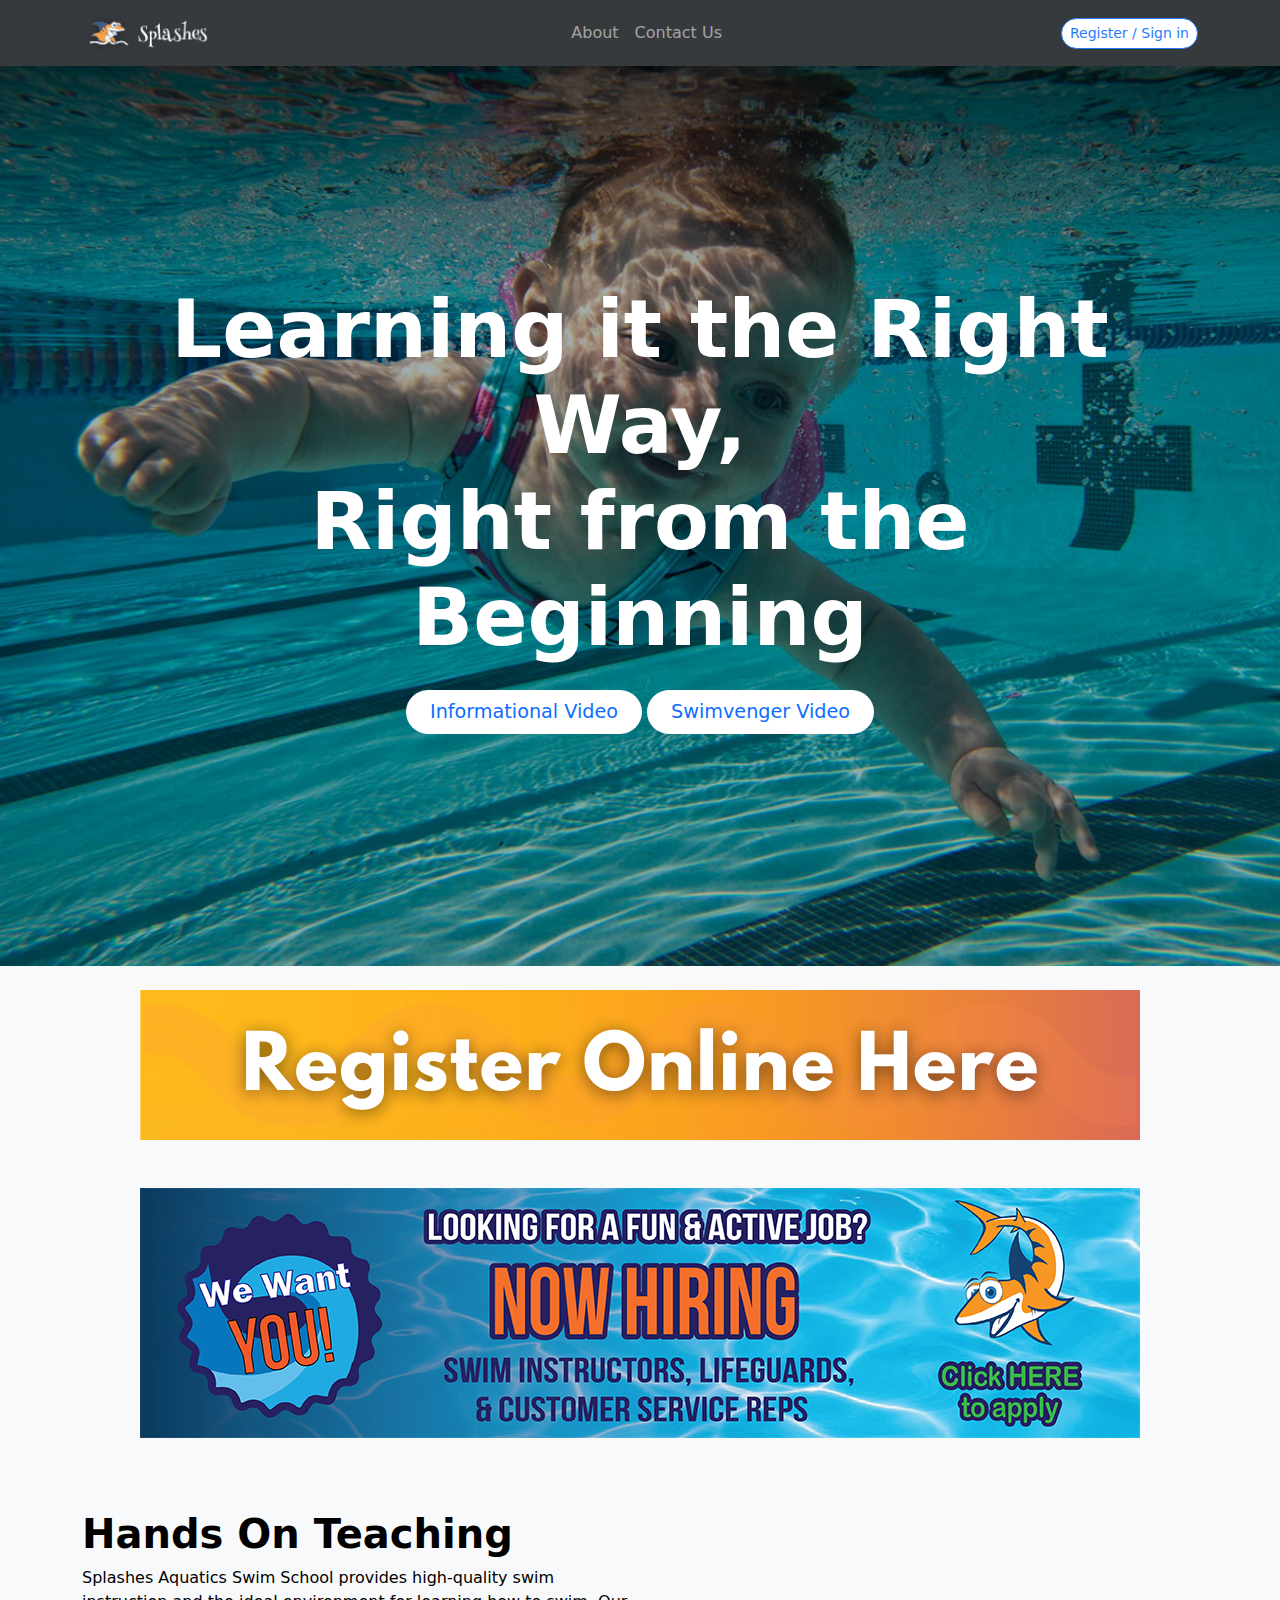
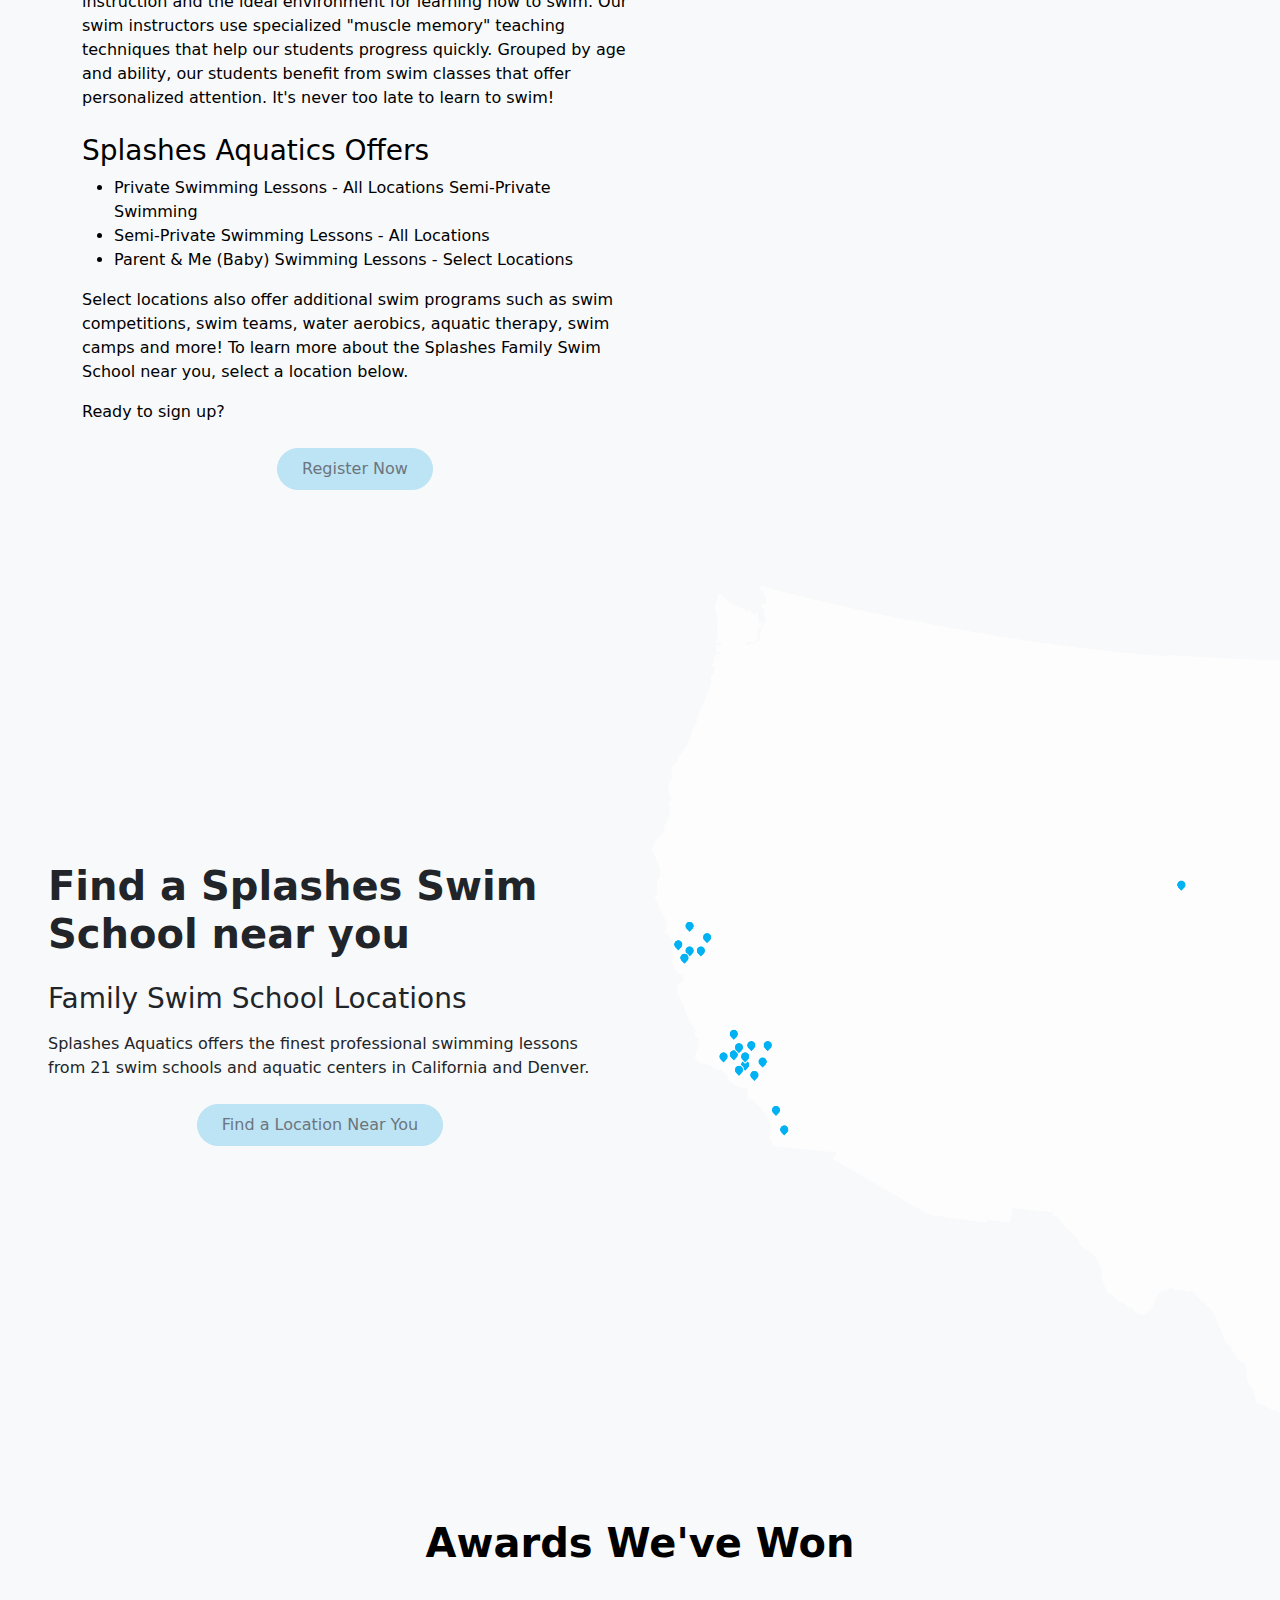
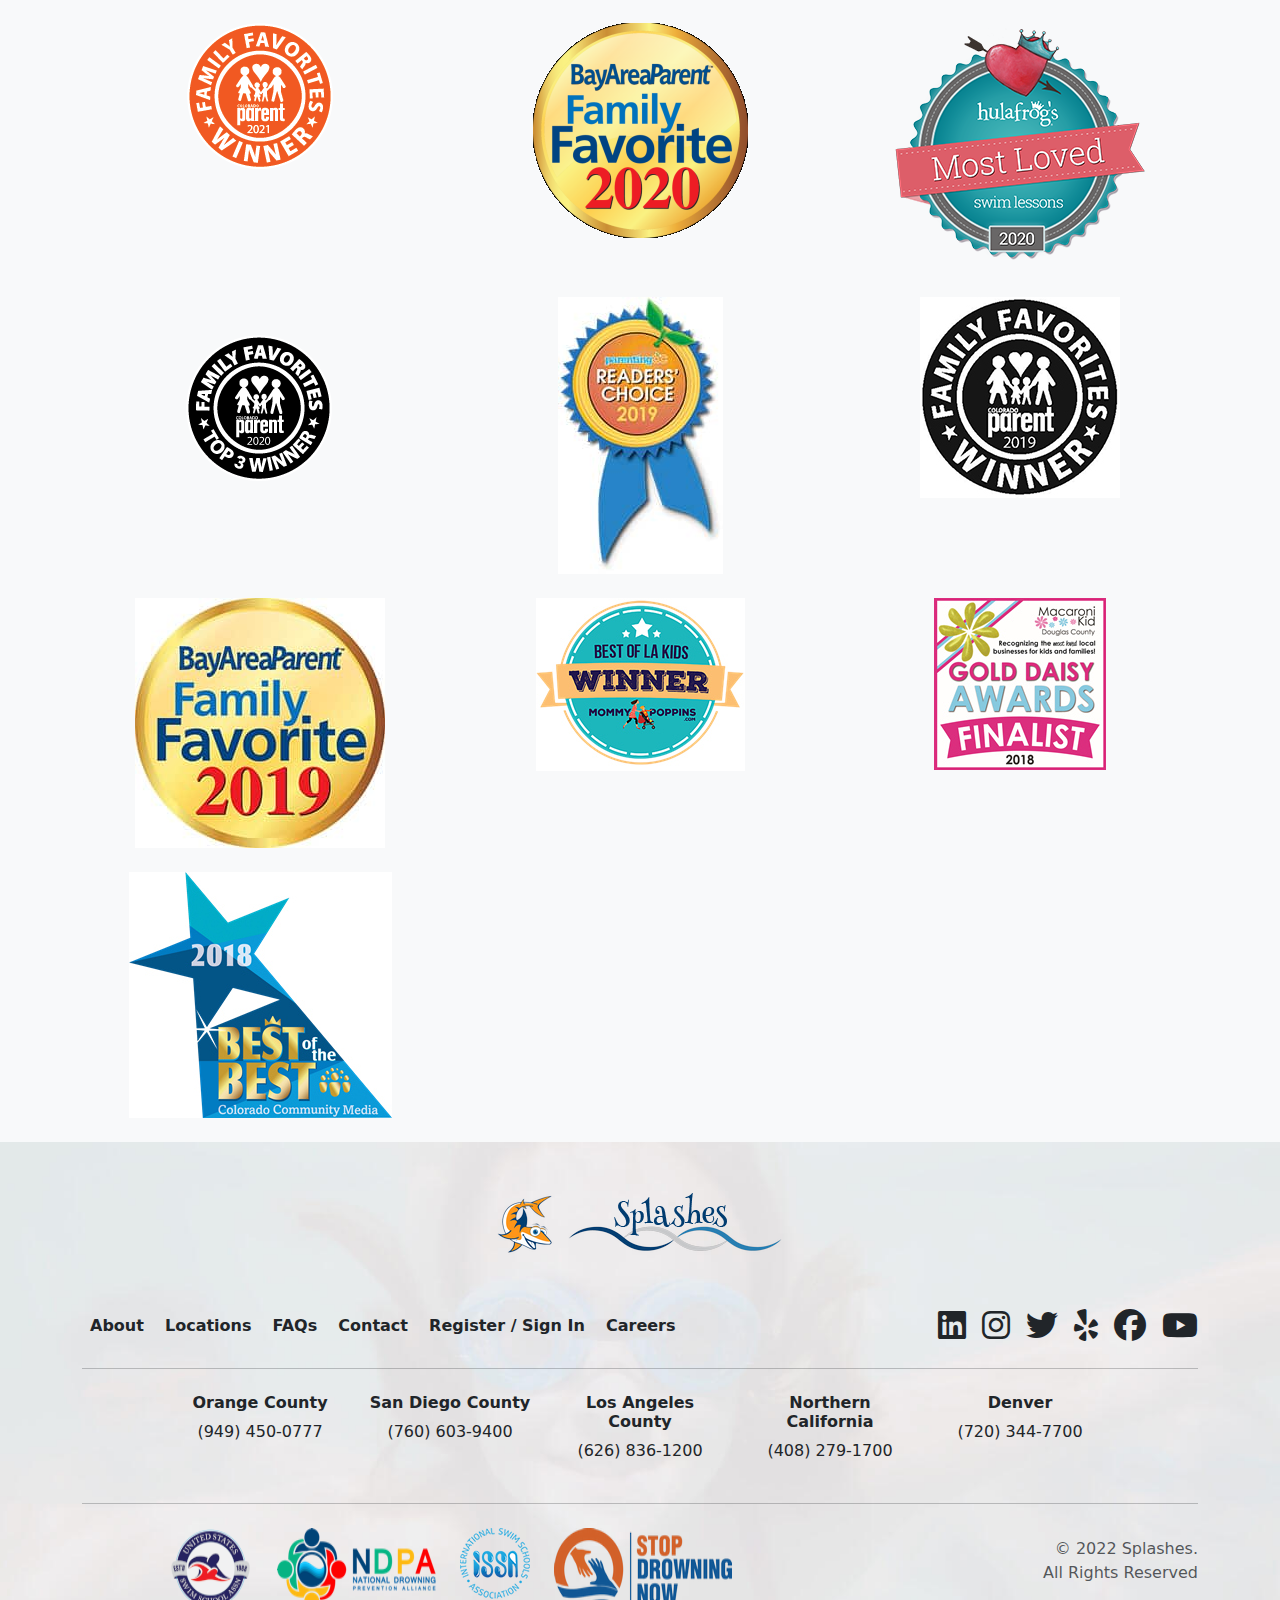
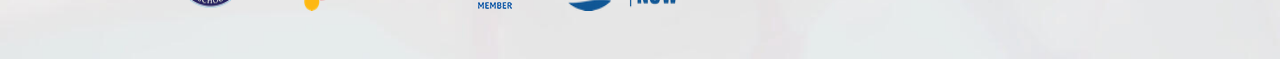
<file: index.html>
<!DOCTYPE html>
<html lang="en">
  <head>
    <meta charset="UTF-8" />
    <meta name="viewport" content="width=device-width, initial-scale=1.0" />
    <title>Splashes</title>
    <link
      href="https://cdn.jsdelivr.net/npm/bootstrap@5.3.3/dist/css/bootstrap.min.css"
      rel="stylesheet"
      integrity="sha384-QWTKZyjpPEjISv5WaRU9OFeRpok6YctnYmDr5pNlyT2bRjXh0JMhjY6hW+ALEwIH"
      crossorigin="anonymous"
    />
    <script
      src="https://cdn.jsdelivr.net/npm/bootstrap@5.3.3/dist/js/bootstrap.bundle.min.js"
      integrity="sha384-YvpcrYf0tY3lHB60NNkmXc5s9fDVZLESaAA55NDzOxhy9GkcIdslK1eN7N6jIeHz"
      crossorigin="anonymous"
    ></script>
    <link
      rel="stylesheet"
      href="https://cdnjs.cloudflare.com/ajax/libs/font-awesome/6.7.2/css/all.min.css"
      integrity="sha512-Evv84Mr4kqVGRNSgIGL/F/aIDqQb7xQ2vcrdIwxfjThSH8CSR7PBEakCr51Ck+w+/U6swU2Im1vVX0SVk9ABhg=="
      crossorigin="anonymous"
      referrerpolicy="no-referrer"
    />
    <link rel="stylesheet" href="styles.css" />
  </head>
  <body id="index">
    <nav class="navbar navbar-expand-lg navbar-dark sticky-top bg-dark">
      <div class="container">
        <!-- Full Width Navbar -->
        <a class="navbar-brand" href="index.html">
          <img src="/assets/Graphics/logo-small.png" alt="" height="40" />
        </a>
        <button
          class="navbar-toggler"
          type="button"
          data-bs-toggle="collapse"
          data-bs-target="#navbarSupportedContent"
          aria-controls="navbarSupportedContent"
          aria-expanded="false"
          aria-label="Toggle navigation"
        >
          <span class="navbar-toggler-icon"></span>
        </button>

        <div class="collapse navbar-collapse" id="navbarSupportedContent">
          <ul class="navbar-nav mx-auto mb-2 mb-lg-0">
            <!-- Center Navbar Links -->
            <li class="nav-item">
              <a class="nav-link" href="about.html">About</a>
            </li>
            <li class="nav-item">
              <a class="nav-link" href="contact.html">Contact Us</a>
            </li>
          </ul>
          <div class="d-flex">
            <button
              class="btn btn-sm rounded-pill bg-white text-primary border-primary"
              data-bs-toggle="modal"
              data-bs-target="#exampleModal"
            >
              Register / Sign in
            </button>
          </div>
        </div>
      </div>
    </nav>

    <!-- Modal -->
    <div
      class="modal fade"
      id="exampleModal"
      tabindex="-1"
      aria-labelledby="exampleModalLabel"
      aria-hidden="true"
    >
      <div class="modal-dialog modal-lg">
        <div class="modal-content">
          <div class="modal-body">
            <div class="d-flex justify-content-center align-items-center">
              <div class="container">
                <center>
                  <img
                    src="assets/images/splash-wave.png"
                    alt="Logo"
                    class="logo"
                  />
                </center>
                <div class="modal-content text-center container">
                  <!-- Character -->
                  <img
                    src="assets/images/shark-full.png"
                    alt="Character"
                    class="character"
                  />

                  <h4 class="mb-3">SIGN IN</h4>
                  <form>
                    <div class="mb-3 text-start">
                      <label class="form-label text-danger">Email *</label>
                      <input type="email" class="form-control" />
                    </div>
                    <div class="mb-2 text-start">
                      <label class="form-label text-danger">Password *</label>
                      <input type="password" class="form-control" />
                    </div>
                    <div class="forgot-password">
                      <a href="#" class="text-info">Forgot Password?</a>
                    </div>
                    <div class="row mt-4">
                      <div class="d-flex justify-content-center gap-3">
                        <button
                          type="submit"
                          class="btn btn-primary btn-custom"
                        >
                          Sign In
                        </button>
                        <button
                          type="button"
                          class="btn btn-outline-primary btn-custom"
                        >
                          Sign Up
                        </button>
                      </div>
                    </div>
                  </form>
                </div>
              </div>
            </div>
          </div>
        </div>
      </div>
    </div>

    <!-- Main Section -->
    <main>
      <!-- Hero Section -->
      <section class="hero">
        <div class="container text-center hero-content">
          <h1 class="display-1 fw-bold mb-4">
            Learning it the Right Way,<br />
            Right from the Beginning
          </h1>
          <div class="hero-buttons mt-4">
            <a
              href="#"
              class="btn btn-primary btn-lg rounded-pill px-4 py-2 mb-3"
              style="background-color: white; color: #0d6efd; border: none"
              >Informational Video</a
            >
            <a
              href="#"
              class="btn btn-outline-primary btn-lg rounded-pill px-4 py-2 mb-3"
              style="background-color: white; color: #0d6efd; border: none"
              >Swimvenger Video</a
            >
          </div>
        </div>
      </section>

      <section class="text-center py-4">
        <img
          src="assets/images/register-online-here-banner.png"
          alt=""
          class="img-fluid"
        />
      </section>

      <section class="text-center py-4">
        <img
          src="assets/images/ww-site-hiring-banner-resized.png"
          alt=""
          class="img-fluid"
        />
      </section>
    </main>

    <section class="teaching-section py-5">
      <div class="container">
        <div class="row">
          <div class="col-lg-6">
            <h1 class="fw-bold text-black">Hands On Teaching</h1>
            <p class="text-black">
              Splashes Aquatics Swim School provides high-quality swim
              instruction and the ideal environment for learning how to swim.
              Our swim instructors use specialized "muscle memory" teaching
              techniques that help our students progress quickly. Grouped by age
              and ability, our students benefit from swim classes that offer
              personalized attention. It's never too late to learn to swim!
            </p>
            <h3 class="mt-4 text-black">Splashes Aquatics Offers</h3>
            <ul class="text-black">
              <li>
                Private Swimming Lessons - All Locations Semi-Private Swimming
              </li>
              <li>Semi-Private Swimming Lessons - All Locations</li>
              <li>Parent & Me (Baby) Swimming Lessons - Select Locations</li>
            </ul>
            <p class="mt-3 text-black">
              Select locations also offer additional swim programs such as swim
              competitions, swim teams, water aerobics, aquatic therapy, swim
              camps and more! To learn more about the Splashes Family Swim
              School near you, select a location below.
            </p>
            <p class="mt-3 text-black">Ready to sign up?</p>

            <div class="text-center mt-4">
              <a href="#" class="btn btn-primary rounded-pill px-4 py-2"
                >Register Now</a
              >
            </div>
          </div>
        </div>
      </div>
    </section>

    <section class="location-section py-5">
      <div class="container-fluid">
        <div class="row d-flex align-items-center">
          <div class="col-lg-6 px-4 px-lg-5">
            <!-- Added padding -->
            <h1 class="fw-bold">Find a Splashes Swim School near you</h1>
            <h3 class="mt-4">Family Swim School Locations</h3>
            <p class="mt-3">
              Splashes Aquatics offers the finest professional swimming lessons
              from 21 swim schools and aquatic centers in California and Denver.
            </p>
            <div class="text-center mt-4">
              <a href="#" class="btn btn-primary rounded-pill px-4 py-2"
                >Find a Location Near You</a
              >
            </div>
          </div>
          <div
            id="location-section-image"
            class="col-lg-6"
            style="overflow: hidden"
          >
            <img
              src="assets/images/home-our-locations-map.png"
              width="110%"
              class="me-n-3"
            />
          </div>
        </div>
      </div>
    </section>

    <section class="awards">
      <div class="container">
        <div class="row text-center p-5">
          <h1 class="fw-bold text-black">Awards We've Won</h1>
        </div>
        <div class="row text-center">
          <div class="col-md-4 col-sm-6 mb-4">
            <img
              src="assets/images/awards/colorado-parenting-family-fav2021.png"
              class="img-fluid"
              alt="Award 6"
            />
          </div>
          <div class="col-md-4 col-sm-6 mb-4">
            <img
              src="assets/images/awards/bay-area-parent-gold2020.png"
              class="img-fluid"
              alt="Award 2"
            />
          </div>
          <div class="col-md-4 col-sm-6 mb-4">
            <img
              src="assets/images/awards/mla-swim-lessons-winner-2020-250x250.png"
              class="img-fluid"
              alt="Award 6"
            />
          </div>
          <div class="col-md-4 col-sm-6 mb-4">
            <img
              src="assets/images/awards/colorado-parenting-family-fav2020.png"
              class="img-fluid"
              alt="Award 6"
            />
          </div>
          <div class="col-md-4 col-sm-6 mb-4">
            <img
              src="assets/images/awards/website-parenting-oc-2019.jpeg"
              class="img-fluid"
              alt="Award 6"
            />
          </div>
          <div class="col-md-4 col-sm-6 mb-4">
            <img
              src="assets/images/awards/colorado-parenting-family-fav2019.jpeg"
              class="img-fluid"
              alt="Award 6"
            />
          </div>
          <div class="col-md-4 col-sm-6 mb-4">
            <img
              src="assets/images/awards/bay-area-parent-2019.jpeg"
              class="img-fluid"
              alt="Award 1"
            />
          </div>
          <div class="col-md-4 col-sm-6 mb-4">
            <img
              src="assets/images/awards/best-of-la-kids-winner.jpeg"
              class="img-fluid"
              alt="Award 4"
            />
          </div>
          <div class="col-md-4 col-sm-6 mb-4">
            <img
              src="assets/images/awards/gold-daisy-award-finalist-2018.jpeg"
              class="img-fluid"
              alt="Award 6"
            />
          </div>
          <div class="col-md-4 col-sm-6 mb-4">
            <img
              src="assets/images/awards/best-of-the-best-2018.jpeg"
              class="img-fluid"
              alt="Award 5"
            />
          </div>
        </div>
      </div>
    </section>

    <footer class="bg-light py-5">
      <div class="container text-center">
        <img
          src="assets/images/wave-small.png"
          alt="Splashes Logo"
          class="mb-5 img-fluid"
        />

        <div class="row">
          <div
            class="d-flex flex-column flex-md-row justify-content-between align-items-center w-100"
          >
            <!-- Left-Aligned Navigation -->
            <nav class="mb-3 mb-md-0">
              <a
                href="about.html"
                class="mx-2 text-dark fw-bold text-decoration-none"
                >About</a
              >
              <a href="#" class="mx-2 text-dark fw-bold text-decoration-none"
                >Locations</a
              >
              <a href="#" class="mx-2 text-dark fw-bold text-decoration-none"
                >FAQs</a
              >
              <a
                href="contact.html"
                class="mx-2 text-dark fw-bold text-decoration-none"
                >Contact</a
              >
              <a href="#" class="mx-2 text-dark fw-bold text-decoration-none"
                >Register / Sign In</a
              >
              <a href="#" class="mx-2 text-dark fw-bold text-decoration-none"
                >Careers</a
              >
            </nav>

            <!-- Right-Aligned Social Icons -->
            <div class="d-flex gap-3">
              <a href="#" class="text-dark"
                ><i class="fab fa-linkedin fa-2x"></i
              ></a>
              <a href="#" class="text-dark"
                ><i class="fab fa-instagram fa-2x"></i
              ></a>
              <a href="#" class="text-dark"
                ><i class="fab fa-twitter fa-2x"></i
              ></a>
              <a href="#" class="text-dark"
                ><i class="fab fa-yelp fa-2x"></i
              ></a>
              <a href="#" class="text-dark"
                ><i class="fab fa-facebook fa-2x"></i
              ></a>
              <a href="#" class="text-dark"
                ><i class="fab fa-youtube fa-2x"></i
              ></a>
            </div>
          </div>
        </div>

        <hr class="my-4" />

        <div class="row text-center">
          <div class="col-md-1 col-6 mb-3"></div>
          <div class="col-md-2 col-6 mb-3">
            <h6 class="fw-bold">Orange County</h6>
            <a href="tel:(949)450-0777" class="text-dark text-decoration-none"
              >(949) 450-0777</a
            >
          </div>
          <div class="col-md-2 col-6 mb-3">
            <h6 class="fw-bold">San Diego County</h6>
            <a href="tel:(760)603-9400" class="text-dark text-decoration-none"
              >(760) 603-9400</a
            >
          </div>
          <div class="col-md-2 col-6 mb-3">
            <h6 class="fw-bold">Los Angeles County</h6>
            <a href="tel:(626)836-1200" class="text-dark text-decoration-none"
              >(626) 836-1200</a
            >
          </div>
          <div class="col-md-2 col-6 mb-3">
            <h6 class="fw-bold">Northern California</h6>
            <a href="tel:(408)279-1700" class="text-dark text-decoration-none"
              >(408) 279-1700</a
            >
          </div>
          <div class="col-md-2 col-6 mb-3">
            <h6 class="fw-bold">Denver</h6>
            <a href="tel:(720)344-7700" class="text-dark text-decoration-none"
              >(720) 344-7700</a
            >
          </div>
          <div class="col-md-1 col-6 mb-3"></div>
        </div>

        <hr class="my-4" />

        <div class="row align-items-center justify-content-between text-center">
          <!-- Awards Section -->
          <div class="col-md-8 d-flex justify-content-center flex-wrap gap-4">
            <img
              src="assets/images/sponsors/footer-usssa-logo-2.png"
              alt="Award 1"
            />
            <img
              src="assets/images/sponsors/footer-ndpa-logo.png"
              alt="Award 2"
            />
            <img
              src="assets/images/sponsors/footer-member-issa-logo.png"
              alt="Award 3"
            />
            <img
              src="assets/images/sponsors/footer-stop-drowning-now-logo.png"
              alt="Award 4"
            />
          </div>

          <!-- Copyright Section -->
          <div class="col-md-4 text-md-end text-center mt-3 mt-md-0">
            <p class="text-muted">
              &copy; 2022 Splashes.<br />All Rights Reserved
            </p>
          </div>
        </div>
      </div>
    </footer>
  </body>
</html>
</file>
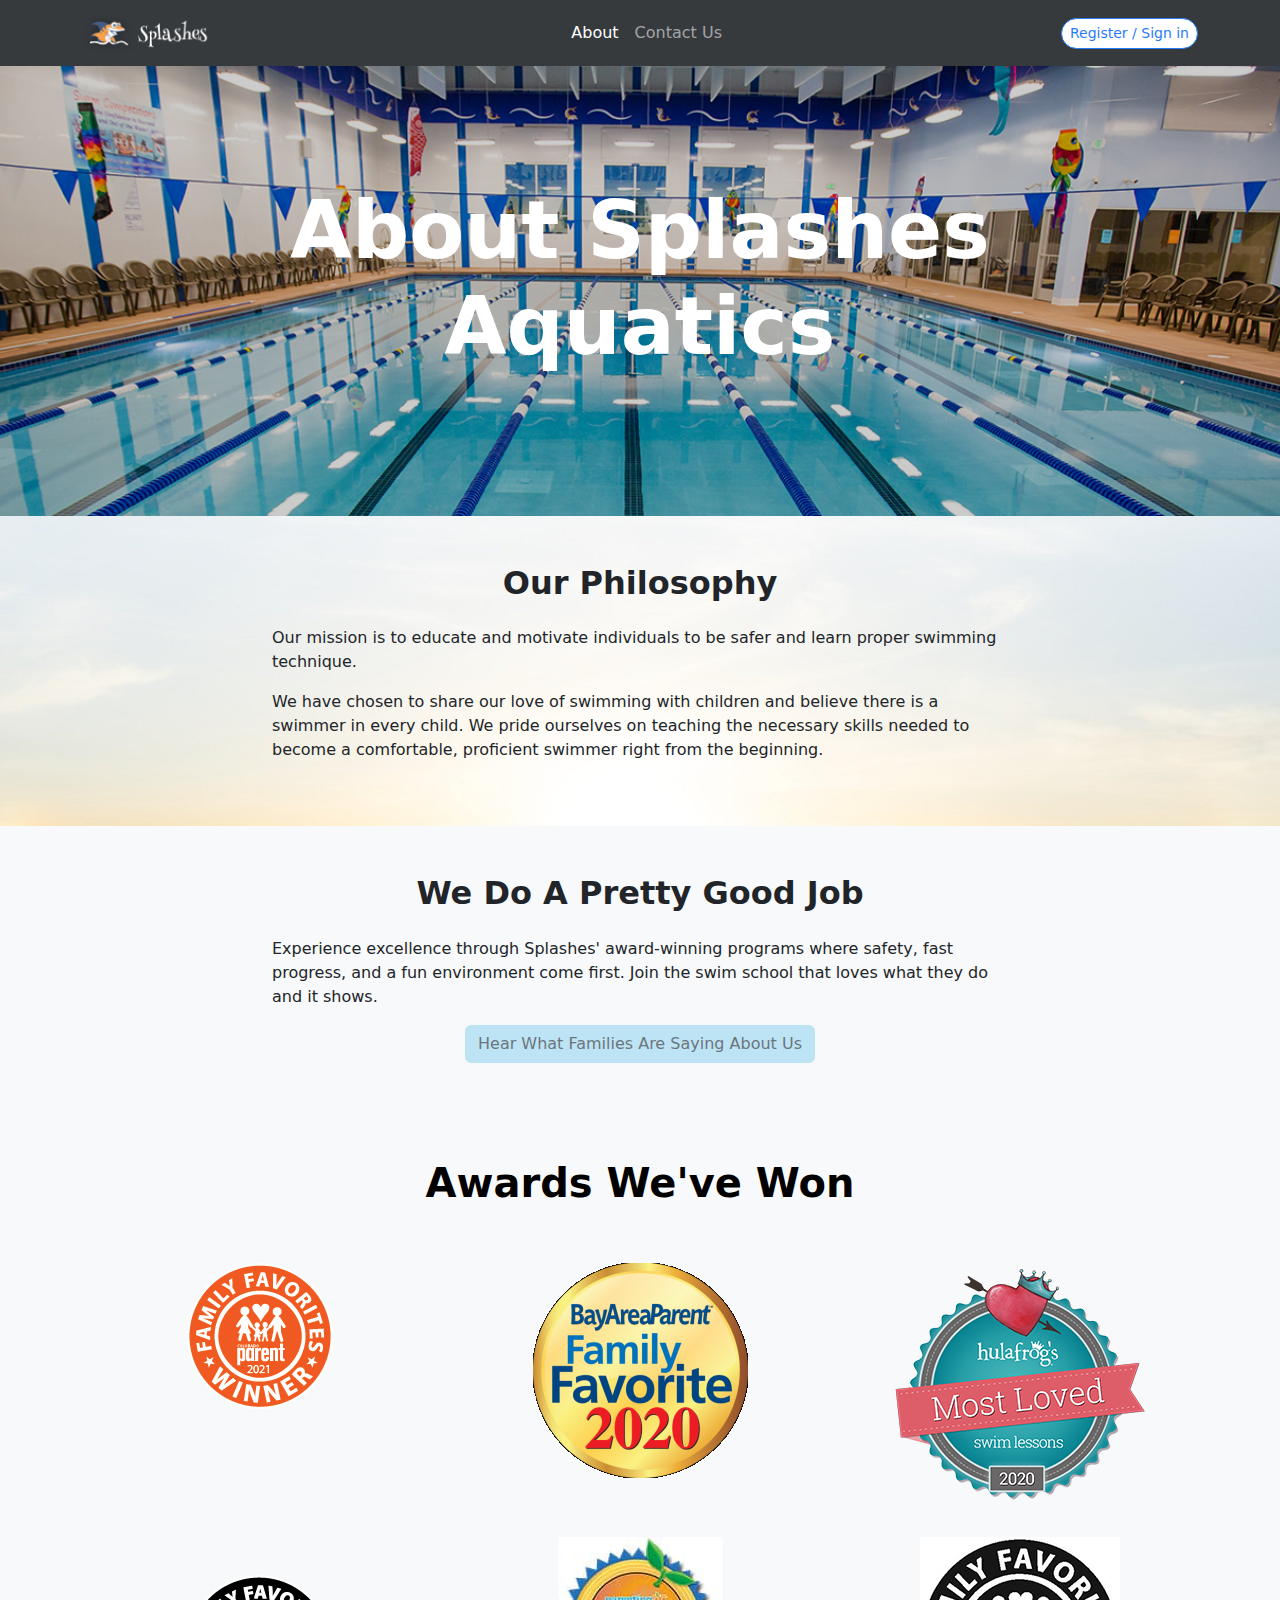
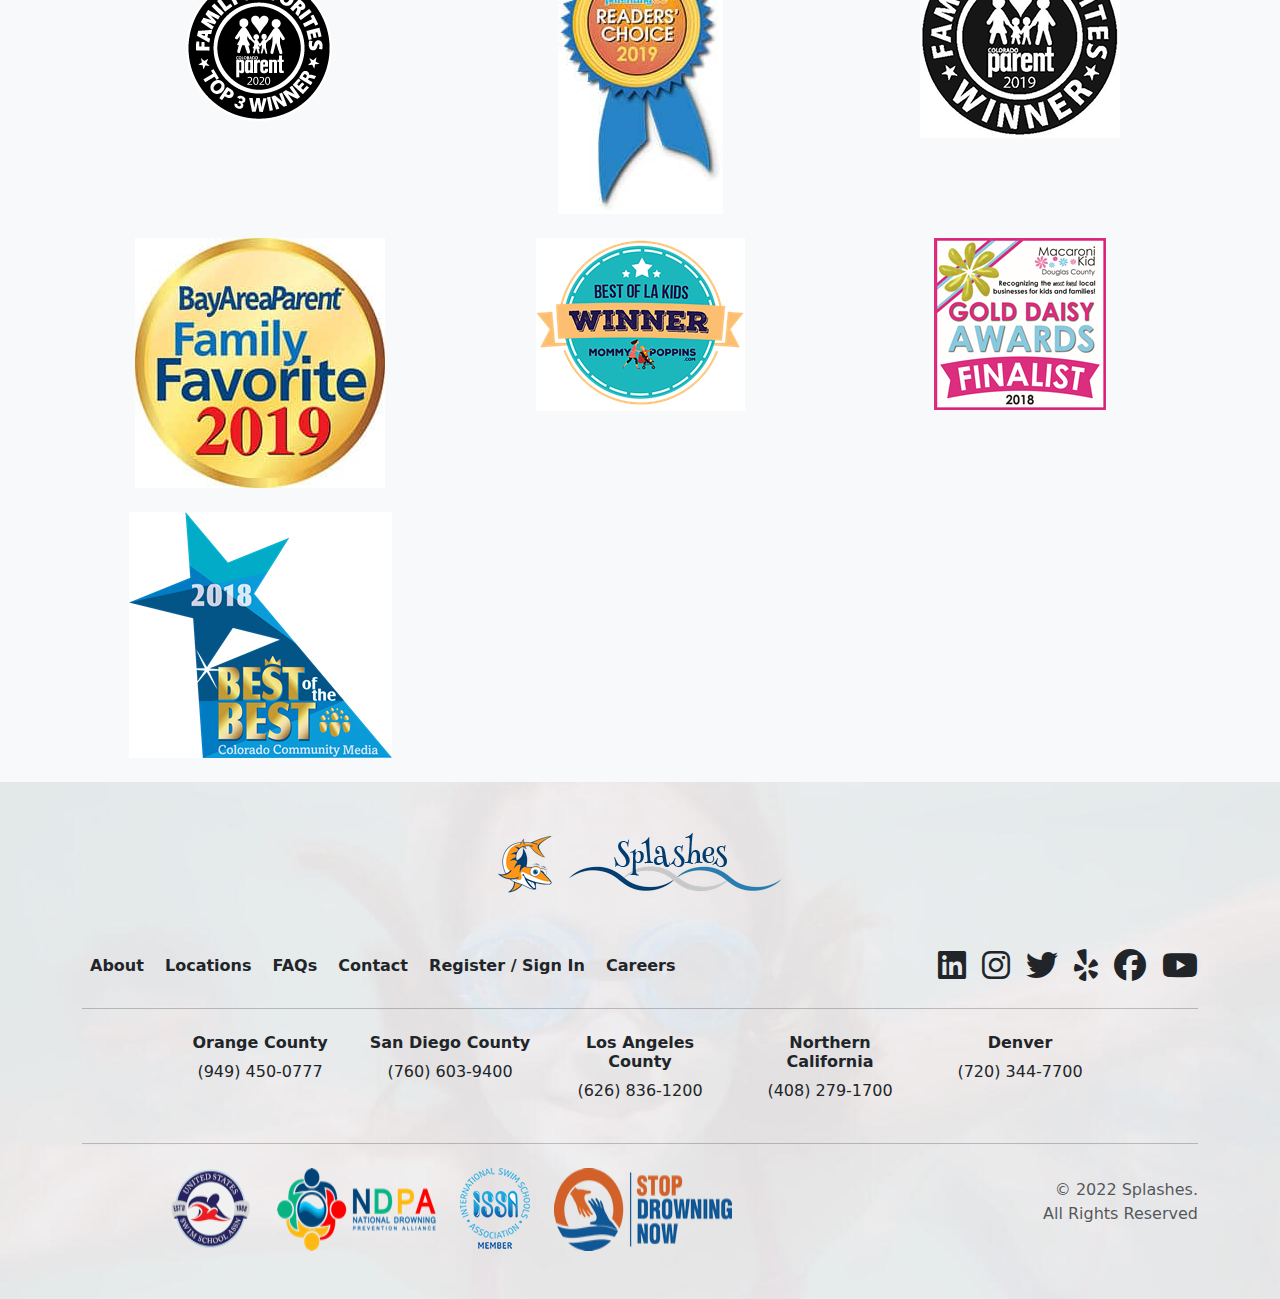
<file: about.html>
<!DOCTYPE html>
<html lang="en">
  <head>
    <meta charset="UTF-8" />
    <meta name="viewport" content="width=device-width, initial-scale=1.0" />
    <title>Splashes</title>
    <link
      href="https://cdn.jsdelivr.net/npm/bootstrap@5.3.3/dist/css/bootstrap.min.css"
      rel="stylesheet"
      integrity="sha384-QWTKZyjpPEjISv5WaRU9OFeRpok6YctnYmDr5pNlyT2bRjXh0JMhjY6hW+ALEwIH"
      crossorigin="anonymous"
    />
    <script
      src="https://cdn.jsdelivr.net/npm/bootstrap@5.3.3/dist/js/bootstrap.bundle.min.js"
      integrity="sha384-YvpcrYf0tY3lHB60NNkmXc5s9fDVZLESaAA55NDzOxhy9GkcIdslK1eN7N6jIeHz"
      crossorigin="anonymous"
    ></script>
    <link
      rel="stylesheet"
      href="https://cdnjs.cloudflare.com/ajax/libs/font-awesome/6.7.2/css/all.min.css"
      integrity="sha512-Evv84Mr4kqVGRNSgIGL/F/aIDqQb7xQ2vcrdIwxfjThSH8CSR7PBEakCr51Ck+w+/U6swU2Im1vVX0SVk9ABhg=="
      crossorigin="anonymous"
      referrerpolicy="no-referrer"
    />
    <link rel="stylesheet" href="styles.css" />
  </head>
  <body id="about">
    <nav class="navbar navbar-expand-lg navbar-dark sticky-top bg-dark">
      <div class="container">
        <!-- Full Width Navbar -->
        <a class="navbar-brand" href="index.html">
          <img src="/assets/Graphics/logo-small.png" alt="" height="40" />
        </a>
        <button
          class="navbar-toggler"
          type="button"
          data-bs-toggle="collapse"
          data-bs-target="#navbarSupportedContent"
          aria-controls="navbarSupportedContent"
          aria-expanded="false"
          aria-label="Toggle navigation"
        >
          <span class="navbar-toggler-icon"></span>
        </button>

        <div class="collapse navbar-collapse" id="navbarSupportedContent">
          <ul class="navbar-nav mx-auto mb-2 mb-lg-0">
            <!-- Center Navbar Links -->
            <li class="nav-item">
              <a class="nav-link active" href="about.html">About</a>
            </li>
            <li class="nav-item">
              <a class="nav-link" href="contact.html">Contact Us</a>
            </li>
          </ul>
          <div class="d-flex">
            <button
              class="btn btn-sm rounded-pill bg-white text-primary border-primary"
              data-bs-toggle="modal"
              data-bs-target="#exampleModal"
            >
              Register / Sign in
            </button>
          </div>
        </div>
      </div>
    </nav>

    <!-- Modal -->
    <div
      class="modal fade"
      id="exampleModal"
      tabindex="-1"
      aria-labelledby="exampleModalLabel"
      aria-hidden="true"
    >
      <div class="modal-dialog modal-lg">
        <div class="modal-content">
          <div class="modal-body">
            <div class="d-flex justify-content-center align-items-center">
              <div class="container">
                <center>
                  <img
                    src="assets/images/splash-wave.png"
                    alt="Logo"
                    class="logo"
                  />
                </center>
                <div class="modal-content text-center container">
                  <!-- Character -->
                  <img
                    src="assets/images/shark-full.png"
                    alt="Character"
                    class="character"
                  />

                  <h4 class="mb-3">SIGN IN</h4>
                  <form>
                    <div class="mb-3 text-start">
                      <label class="form-label text-danger">Email *</label>
                      <input type="email" class="form-control" />
                    </div>
                    <div class="mb-2 text-start">
                      <label class="form-label text-danger">Password *</label>
                      <input type="password" class="form-control" />
                    </div>
                    <div class="forgot-password">
                      <a href="#" class="text-info">Forgot Password?</a>
                    </div>
                    <div class="row mt-4">
                      <div class="d-flex justify-content-center gap-3">
                        <button
                          type="submit"
                          class="btn btn-primary btn-custom"
                        >
                          Sign In
                        </button>
                        <button
                          type="button"
                          class="btn btn-outline-primary btn-custom"
                        >
                          Sign Up
                        </button>
                      </div>
                    </div>
                  </form>
                </div>
              </div>
            </div>
          </div>
        </div>
      </div>
    </div>

    <!-- Main Section -->
    <main>
      <!-- Hero Section -->
      <section class="hero">
        <div class="container text-center hero-content">
          <h1 class="display-1 fw-bold mb-4">About Splashes Aquatics</h1>
        </div>
      </section>

      <section id="philosophy" class="py-5">
        <div class="container">
          <div class="row justify-content-center">
            <div class="col-md-8">
              <h2 class="text-center fw-bold mb-4">Our Philosophy</h2>
              <p>
                Our mission is to educate and motivate individuals to be safer
                and learn proper swimming technique.
              </p>
              <p>
                We have chosen to share our love of swimming with children and
                believe there is a swimmer in every child. We pride ourselves on
                teaching the necessary skills needed to become a comfortable,
                proficient swimmer right from the beginning.
              </p>
            </div>
          </div>
        </div>
      </section>

      <section id="good-job" class="py-5 bg-light">
        <div class="container">
          <div class="row justify-content-center">
            <div class="col-md-8">
              <h2 class="text-center fw-bold mb-4">We Do A Pretty Good Job</h2>
              <p>
                Experience excellence through Splashes' award-winning programs
                where safety, fast progress, and a fun environment come first.
                Join the swim school that loves what they do and it shows.
              </p>
              <div class="text-center">
                <a href="#" class="btn btn-primary"
                  >Hear What Families Are Saying About Us</a
                >
              </div>
            </div>
          </div>
        </div>
      </section>
    </main>

    <section class="awards">
      <div class="container">
        <div class="row text-center p-5">
          <h1 class="fw-bold text-black">Awards We've Won</h1>
        </div>
        <div class="row text-center">
          <div class="col-md-4 col-sm-6 mb-4">
            <img
              src="assets/images/awards/colorado-parenting-family-fav2021.png"
              class="img-fluid"
              alt="Award 6"
            />
          </div>
          <div class="col-md-4 col-sm-6 mb-4">
            <img
              src="assets/images/awards/bay-area-parent-gold2020.png"
              class="img-fluid"
              alt="Award 2"
            />
          </div>
          <div class="col-md-4 col-sm-6 mb-4">
            <img
              src="assets/images/awards/mla-swim-lessons-winner-2020-250x250.png"
              class="img-fluid"
              alt="Award 6"
            />
          </div>
          <div class="col-md-4 col-sm-6 mb-4">
            <img
              src="assets/images/awards/colorado-parenting-family-fav2020.png"
              class="img-fluid"
              alt="Award 6"
            />
          </div>
          <div class="col-md-4 col-sm-6 mb-4">
            <img
              src="assets/images/awards/website-parenting-oc-2019.jpeg"
              class="img-fluid"
              alt="Award 6"
            />
          </div>
          <div class="col-md-4 col-sm-6 mb-4">
            <img
              src="assets/images/awards/colorado-parenting-family-fav2019.jpeg"
              class="img-fluid"
              alt="Award 6"
            />
          </div>
          <div class="col-md-4 col-sm-6 mb-4">
            <img
              src="assets/images/awards/bay-area-parent-2019.jpeg"
              class="img-fluid"
              alt="Award 1"
            />
          </div>
          <div class="col-md-4 col-sm-6 mb-4">
            <img
              src="assets/images/awards/best-of-la-kids-winner.jpeg"
              class="img-fluid"
              alt="Award 4"
            />
          </div>
          <div class="col-md-4 col-sm-6 mb-4">
            <img
              src="assets/images/awards/gold-daisy-award-finalist-2018.jpeg"
              class="img-fluid"
              alt="Award 6"
            />
          </div>
          <div class="col-md-4 col-sm-6 mb-4">
            <img
              src="assets/images/awards/best-of-the-best-2018.jpeg"
              class="img-fluid"
              alt="Award 5"
            />
          </div>
        </div>
      </div>
    </section>

    <footer class="bg-light py-5">
      <div class="container text-center">
        <img
          src="assets/images/wave-small.png"
          alt="Splashes Logo"
          class="mb-5 img-fluid"
        />

        <div class="row">
          <div
            class="d-flex flex-column flex-md-row justify-content-between align-items-center w-100"
          >
            <!-- Left-Aligned Navigation -->
            <nav class="mb-3 mb-md-0">
              <a
                href="about.html"
                class="mx-2 text-dark fw-bold text-decoration-none"
                >About</a
              >
              <a href="#" class="mx-2 text-dark fw-bold text-decoration-none"
                >Locations</a
              >
              <a href="#" class="mx-2 text-dark fw-bold text-decoration-none"
                >FAQs</a
              >
              <a
                href="contact.html"
                class="mx-2 text-dark fw-bold text-decoration-none"
                >Contact</a
              >
              <a href="#" class="mx-2 text-dark fw-bold text-decoration-none"
                >Register / Sign In</a
              >
              <a href="#" class="mx-2 text-dark fw-bold text-decoration-none"
                >Careers</a
              >
            </nav>

            <!-- Right-Aligned Social Icons -->
            <div class="d-flex gap-3">
              <a href="#" class="text-dark"
                ><i class="fab fa-linkedin fa-2x"></i
              ></a>
              <a href="#" class="text-dark"
                ><i class="fab fa-instagram fa-2x"></i
              ></a>
              <a href="#" class="text-dark"
                ><i class="fab fa-twitter fa-2x"></i
              ></a>
              <a href="#" class="text-dark"
                ><i class="fab fa-yelp fa-2x"></i
              ></a>
              <a href="#" class="text-dark"
                ><i class="fab fa-facebook fa-2x"></i
              ></a>
              <a href="#" class="text-dark"
                ><i class="fab fa-youtube fa-2x"></i
              ></a>
            </div>
          </div>
        </div>

        <hr class="my-4" />

        <div class="row text-center">
          <div class="col-md-1 col-6 mb-3"></div>
          <div class="col-md-2 col-6 mb-3">
            <h6 class="fw-bold">Orange County</h6>
            <a href="tel:(949)450-0777" class="text-dark text-decoration-none"
              >(949) 450-0777</a
            >
          </div>
          <div class="col-md-2 col-6 mb-3">
            <h6 class="fw-bold">San Diego County</h6>
            <a href="tel:(760)603-9400" class="text-dark text-decoration-none"
              >(760) 603-9400</a
            >
          </div>
          <div class="col-md-2 col-6 mb-3">
            <h6 class="fw-bold">Los Angeles County</h6>
            <a href="tel:(626)836-1200" class="text-dark text-decoration-none"
              >(626) 836-1200</a
            >
          </div>
          <div class="col-md-2 col-6 mb-3">
            <h6 class="fw-bold">Northern California</h6>
            <a href="tel:(408)279-1700" class="text-dark text-decoration-none"
              >(408) 279-1700</a
            >
          </div>
          <div class="col-md-2 col-6 mb-3">
            <h6 class="fw-bold">Denver</h6>
            <a href="tel:(720)344-7700" class="text-dark text-decoration-none"
              >(720) 344-7700</a
            >
          </div>
          <div class="col-md-1 col-6 mb-3"></div>
        </div>

        <hr class="my-4" />

        <div class="row align-items-center justify-content-between text-center">
          <!-- Awards Section -->
          <div class="col-md-8 d-flex justify-content-center flex-wrap gap-4">
            <img
              src="assets/images/sponsors/footer-usssa-logo-2.png"
              alt="Award 1"
            />
            <img
              src="assets/images/sponsors/footer-ndpa-logo.png"
              alt="Award 2"
            />
            <img
              src="assets/images/sponsors/footer-member-issa-logo.png"
              alt="Award 3"
            />
            <img
              src="assets/images/sponsors/footer-stop-drowning-now-logo.png"
              alt="Award 4"
            />
          </div>

          <!-- Copyright Section -->
          <div class="col-md-4 text-md-end text-center mt-3 mt-md-0">
            <p class="text-muted">
              &copy; 2022 Splashes.<br />All Rights Reserved
            </p>
          </div>
        </div>
      </div>
    </footer>
  </body>
</html>
</file>
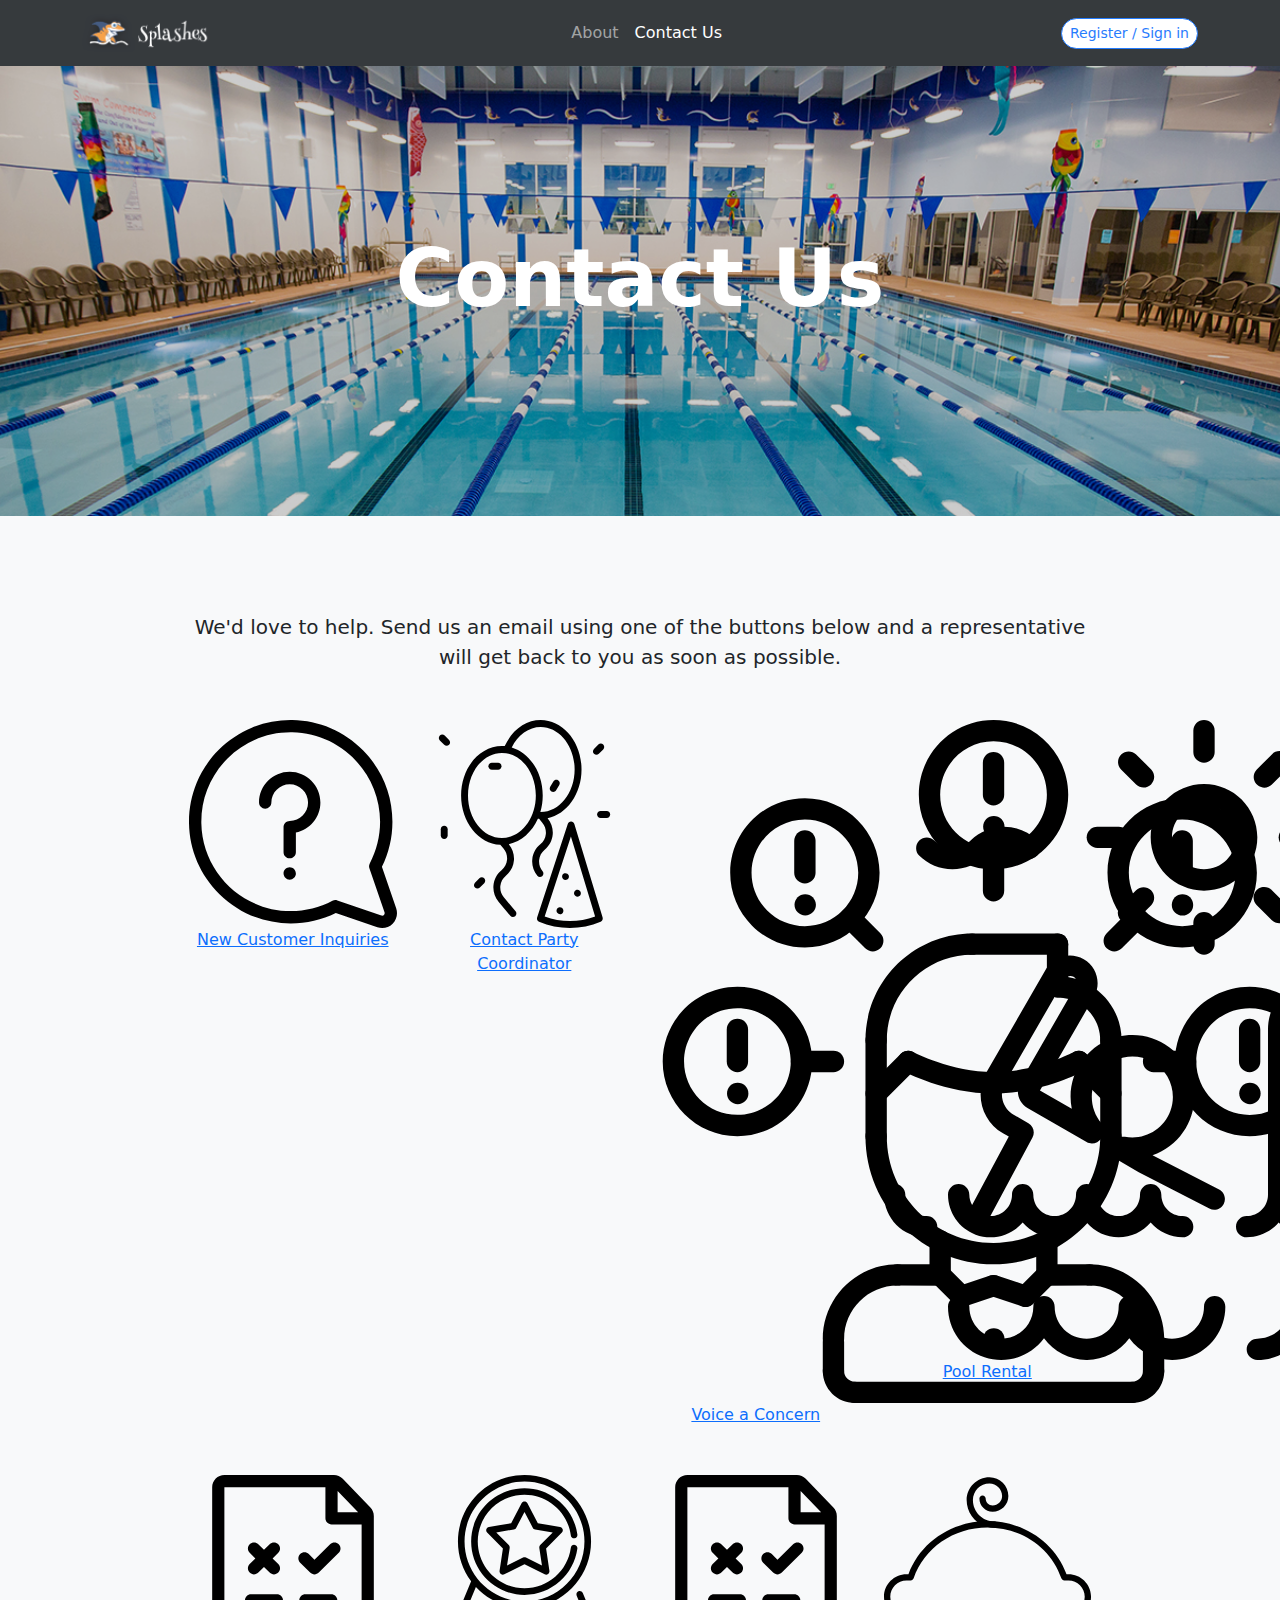
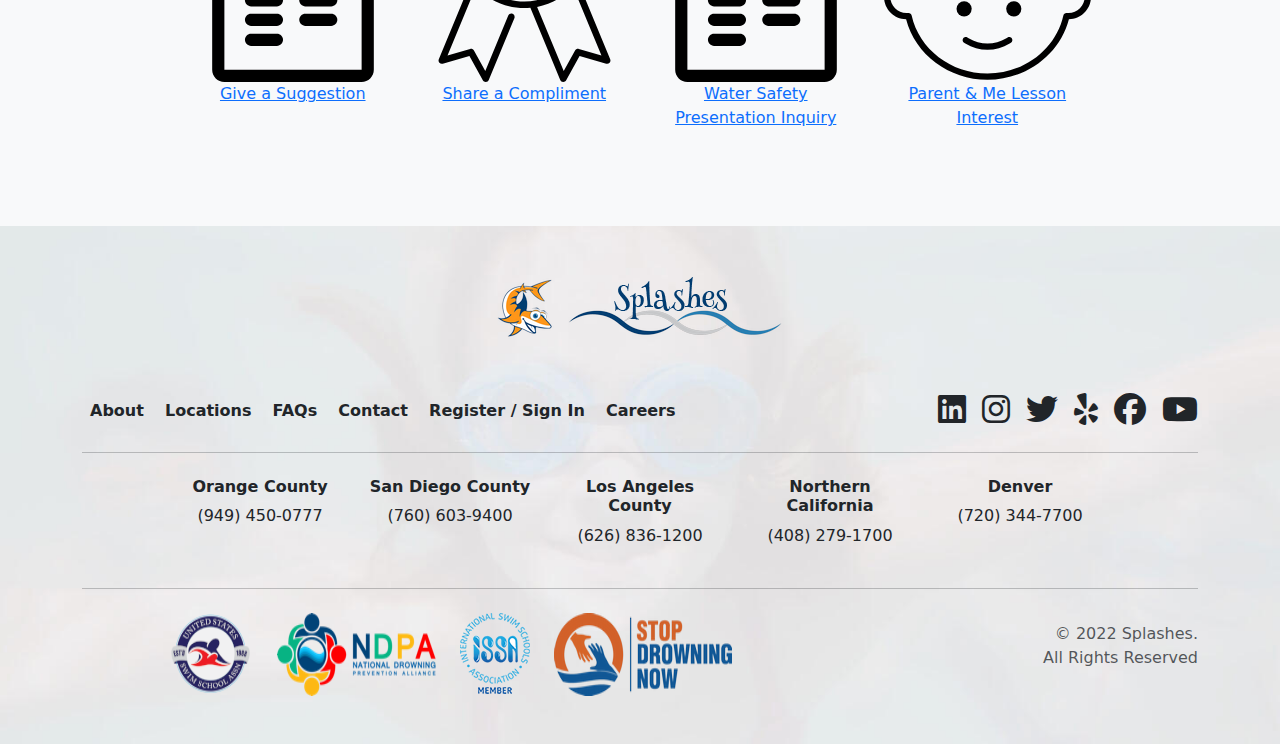
<file: contact.html>
<!DOCTYPE html>
<html lang="en">
  <head>
    <meta charset="UTF-8" />
    <meta name="viewport" content="width=device-width, initial-scale=1.0" />
    <title>Splashes</title>
    <link
      href="https://cdn.jsdelivr.net/npm/bootstrap@5.3.3/dist/css/bootstrap.min.css"
      rel="stylesheet"
      integrity="sha384-QWTKZyjpPEjISv5WaRU9OFeRpok6YctnYmDr5pNlyT2bRjXh0JMhjY6hW+ALEwIH"
      crossorigin="anonymous"
    />
    <script
      src="https://cdn.jsdelivr.net/npm/bootstrap@5.3.3/dist/js/bootstrap.bundle.min.js"
      integrity="sha384-YvpcrYf0tY3lHB60NNkmXc5s9fDVZLESaAA55NDzOxhy9GkcIdslK1eN7N6jIeHz"
      crossorigin="anonymous"
    ></script>
    <link
      rel="stylesheet"
      href="https://cdnjs.cloudflare.com/ajax/libs/font-awesome/6.7.2/css/all.min.css"
      integrity="sha512-Evv84Mr4kqVGRNSgIGL/F/aIDqQb7xQ2vcrdIwxfjThSH8CSR7PBEakCr51Ck+w+/U6swU2Im1vVX0SVk9ABhg=="
      crossorigin="anonymous"
      referrerpolicy="no-referrer"
    />
    <link rel="stylesheet" href="styles.css" />
  </head>
  <body id="contact">
    <nav class="navbar navbar-expand-lg navbar-dark sticky-top bg-dark">
      <div class="container">
        <!-- Full Width Navbar -->
        <a class="navbar-brand" href="index.html">
          <img src="/assets/Graphics/logo-small.png" alt="" height="40" />
        </a>
        <button
          class="navbar-toggler"
          type="button"
          data-bs-toggle="collapse"
          data-bs-target="#navbarSupportedContent"
          aria-controls="navbarSupportedContent"
          aria-expanded="false"
          aria-label="Toggle navigation"
        >
          <span class="navbar-toggler-icon"></span>
        </button>

        <div class="collapse navbar-collapse" id="navbarSupportedContent">
          <ul class="navbar-nav mx-auto mb-2 mb-lg-0">
            <!-- Center Navbar Links -->
            <li class="nav-item">
              <a class="nav-link" href="about.html">About</a>
            </li>
            <li class="nav-item">
              <a class="nav-link active" href="contact.html">Contact Us</a>
            </li>
          </ul>
          <div class="d-flex">
            <button
              class="btn btn-sm rounded-pill bg-white text-primary border-primary"
              data-bs-toggle="modal"
              data-bs-target="#exampleModal"
            >
              Register / Sign in
            </button>
          </div>
        </div>
      </div>
    </nav>

    <!-- Modal -->
    <div
      class="modal fade"
      id="exampleModal"
      tabindex="-1"
      aria-labelledby="exampleModalLabel"
      aria-hidden="true"
    >
      <div class="modal-dialog modal-lg">
        <div class="modal-content">
          <div class="modal-body">
            <div class="d-flex justify-content-center align-items-center">
              <div class="container">
                <center>
                  <img
                    src="assets/images/splash-wave.png"
                    alt="Logo"
                    class="logo"
                  />
                </center>
                <div class="modal-content text-center container">
                  <!-- Character -->
                  <img
                    src="assets/images/shark-full.png"
                    alt="Character"
                    class="character"
                  />

                  <h4 class="mb-3">SIGN IN</h4>
                  <form>
                    <div class="mb-3 text-start">
                      <label class="form-label text-danger">Email *</label>
                      <input type="email" class="form-control" />
                    </div>
                    <div class="mb-2 text-start">
                      <label class="form-label text-danger">Password *</label>
                      <input type="password" class="form-control" />
                    </div>
                    <div class="forgot-password">
                      <a href="#" class="text-info">Forgot Password?</a>
                    </div>
                    <div class="row mt-4">
                      <div class="d-flex justify-content-center gap-3">
                        <button
                          type="submit"
                          class="btn btn-primary btn-custom"
                        >
                          Sign In
                        </button>
                        <button
                          type="button"
                          class="btn btn-outline-primary btn-custom"
                        >
                          Sign Up
                        </button>
                      </div>
                    </div>
                  </form>
                </div>
              </div>
            </div>
          </div>
        </div>
      </div>
    </div>

    <!-- Main Section -->
    <main>
      <!-- Hero Section -->
      <section class="hero">
        <div class="container text-center hero-content">
          <h1 class="display-1 fw-bold mb-4">Contact Us</h1>
        </div>
      </section>

      <section id="" class="py-5">
        <div class="container">
          <div class="row justify-content-center">
            <div class="col-md-10">
              <div class="container text-center my-5">
                <p class="fs-5">
                  We'd love to help. Send us an email using one of the buttons
                  below and a representative will get back to you as soon as
                  possible.
                </p>

                <div class="row g-4 mt-4">
                  <div class="col-md-3 col-sm-6">
                    <div class="icon-box">
                      <img
                        src="assets/images/icon-buttons/question.svg"
                        alt="New Customer Inquiries"
                      />
                      <a href="#">New Customer Inquiries</a>
                    </div>
                  </div>
                  <div class="col-md-3 col-sm-6">
                    <div class="icon-box">
                      <img
                        src="assets/images/icon-buttons/party-coordinator-form.svg"
                        alt="Contact Party Coordinator"
                      />
                      <a href="#">Contact Party Coordinator</a>
                    </div>
                  </div>
                  <div class="col-md-3 col-sm-6">
                    <div class="icon-box">
                      <img
                        src="assets/images/icon-buttons/concern.svg"
                        alt="Voice a Concern"
                      />
                      <a href="#">Voice a Concern</a>
                    </div>
                  </div>
                  <div class="col-md-3 col-sm-6">
                    <div class="icon-box">
                      <img
                        src="assets/images/icon-buttons/swimming-pool.svg"
                        alt="Pool Rental"
                      />
                      <a href="#">Pool Rental</a>
                    </div>
                  </div>
                </div>

                <div class="row g-4 mt-4">
                  <div class="col-md-3 col-sm-6">
                    <div class="icon-box">
                      <img
                        src="assets/images/icon-buttons/suggestion.svg"
                        alt="Give a Suggestion"
                      />
                      <a href="#">Give a Suggestion</a>
                    </div>
                  </div>
                  <div class="col-md-3 col-sm-6">
                    <div class="icon-box">
                      <img
                        src="assets/images/icon-buttons/compliment.svg"
                        alt="Share a Compliment"
                      />
                      <a href="#">Share a Compliment</a>
                    </div>
                  </div>
                  <div class="col-md-3 col-sm-6">
                    <div class="icon-box">
                      <img
                        src="assets/images/icon-buttons/suggestion.svg"
                        alt="Water Safety Presentation Inquiry"
                      />
                      <a href="#">Water Safety Presentation Inquiry</a>
                    </div>
                  </div>
                  <div class="col-md-3 col-sm-6">
                    <div class="icon-box">
                      <img
                        src="assets/images/icon-buttons/baby.svg"
                        alt="Parent & Me Lesson Interest"
                      />
                      <a href="#">Parent & Me Lesson Interest</a>
                    </div>
                  </div>
                </div>
              </div>
            </div>
          </div>
        </div>
      </section>
    </main>

    <footer class="bg-light py-5">
      <div class="container text-center">
        <img
          src="assets/images/wave-small.png"
          alt="Splashes Logo"
          class="mb-5 img-fluid"
        />

        <div class="row">
          <div
            class="d-flex flex-column flex-md-row justify-content-between align-items-center w-100"
          >
            <!-- Left-Aligned Navigation -->
            <nav class="mb-3 mb-md-0">
              <a
                href="about.html"
                class="mx-2 text-dark fw-bold text-decoration-none"
                >About</a
              >
              <a href="#" class="mx-2 text-dark fw-bold text-decoration-none"
                >Locations</a
              >
              <a href="#" class="mx-2 text-dark fw-bold text-decoration-none"
                >FAQs</a
              >
              <a
                href="contact.html"
                class="mx-2 text-dark fw-bold text-decoration-none"
                >Contact</a
              >
              <a href="#" class="mx-2 text-dark fw-bold text-decoration-none"
                >Register / Sign In</a
              >
              <a href="#" class="mx-2 text-dark fw-bold text-decoration-none"
                >Careers</a
              >
            </nav>

            <!-- Right-Aligned Social Icons -->
            <div class="d-flex gap-3">
              <a href="#" class="text-dark"
                ><i class="fab fa-linkedin fa-2x"></i
              ></a>
              <a href="#" class="text-dark"
                ><i class="fab fa-instagram fa-2x"></i
              ></a>
              <a href="#" class="text-dark"
                ><i class="fab fa-twitter fa-2x"></i
              ></a>
              <a href="#" class="text-dark"
                ><i class="fab fa-yelp fa-2x"></i
              ></a>
              <a href="#" class="text-dark"
                ><i class="fab fa-facebook fa-2x"></i
              ></a>
              <a href="#" class="text-dark"
                ><i class="fab fa-youtube fa-2x"></i
              ></a>
            </div>
          </div>
        </div>

        <hr class="my-4" />

        <div class="row text-center">
          <div class="col-md-1 col-6 mb-3"></div>
          <div class="col-md-2 col-6 mb-3">
            <h6 class="fw-bold">Orange County</h6>
            <a href="tel:(949)450-0777" class="text-dark text-decoration-none"
              >(949) 450-0777</a
            >
          </div>
          <div class="col-md-2 col-6 mb-3">
            <h6 class="fw-bold">San Diego County</h6>
            <a href="tel:(760)603-9400" class="text-dark text-decoration-none"
              >(760) 603-9400</a
            >
          </div>
          <div class="col-md-2 col-6 mb-3">
            <h6 class="fw-bold">Los Angeles County</h6>
            <a href="tel:(626)836-1200" class="text-dark text-decoration-none"
              >(626) 836-1200</a
            >
          </div>
          <div class="col-md-2 col-6 mb-3">
            <h6 class="fw-bold">Northern California</h6>
            <a href="tel:(408)279-1700" class="text-dark text-decoration-none"
              >(408) 279-1700</a
            >
          </div>
          <div class="col-md-2 col-6 mb-3">
            <h6 class="fw-bold">Denver</h6>
            <a href="tel:(720)344-7700" class="text-dark text-decoration-none"
              >(720) 344-7700</a
            >
          </div>
          <div class="col-md-1 col-6 mb-3"></div>
        </div>

        <hr class="my-4" />

        <div class="row align-items-center justify-content-between text-center">
          <!-- Awards Section -->
          <div class="col-md-8 d-flex justify-content-center flex-wrap gap-4">
            <img
              src="assets/images/sponsors/footer-usssa-logo-2.png"
              alt="Award 1"
            />
            <img
              src="assets/images/sponsors/footer-ndpa-logo.png"
              alt="Award 2"
            />
            <img
              src="assets/images/sponsors/footer-member-issa-logo.png"
              alt="Award 3"
            />
            <img
              src="assets/images/sponsors/footer-stop-drowning-now-logo.png"
              alt="Award 4"
            />
          </div>

          <!-- Copyright Section -->
          <div class="col-md-4 text-md-end text-center mt-3 mt-md-0">
            <p class="text-muted">
              &copy; 2022 Splashes.<br />All Rights Reserved
            </p>
          </div>
        </div>
      </div>
    </footer>
  </body>
</html>
</file>
<file: styles.css>
#index .hero {
  background: url("/assets/images/home.jpeg") no-repeat center center;
  background-size: cover;
  height: 100vh;
  display: flex;
  align-items: center;
  justify-content: center;
  text-align: center;
  color: white;
  position: relative;
}

#about .hero {
  background: url("/assets/images/about-us-hero.jpeg") no-repeat center center;
  background-size: cover;
  height: 50vh;
  display: flex;
  align-items: center;
  justify-content: center;
  text-align: center;
  color: white;
  position: relative;
}

#contact .hero {
  background: url("/assets/images/contact-hero.jpeg") no-repeat center center;
  background-size: cover;
  height: 50vh;
  display: flex;
  align-items: center;
  justify-content: center;
  text-align: center;
  color: white;
  position: relative;
}

.navbar {
  opacity: 0.9;
}

.hero::before {
  content: "";
  position: absolute;
  top: 0;
  left: 0;
  width: 100%;
  height: 100%;
  background: rgba(0, 0, 0, 0.2);
}

.hero-content {
  position: relative;
  z-index: 2;
}

.hero-buttons .btn {
  font-size: 1.2rem;
  padding: 10px 20px;
  border-radius: 50px;
}

footer {
  background: url("assets/images/footer-bg.jpeg") no-repeat center center;
  background-size: cover;
  padding: 100px 0;
}

#philosophy {
  background: url("assets/images/about-our-philosophy-bg.jpeg") no-repeat center center;
  background-size: cover;
  padding: 100px 0;
}

body {
  background-color: #f8f9fa;
}

.modal-content {
  border-radius: 10px;
  box-shadow: 0px 4px 10px rgba(0, 0, 0, 0.1);
  position: relative;
  padding: 30px;
}

.logo {
  text-align: center;
  margin-bottom: 20px;
  width: 300px;
}

.character {
  position: absolute;
  left: -50px;
  top: 0%;
  width: 100px;
}

.form-control {
  border-radius: 5px;
}

.btn-custom {
  width: 100%;
  border-radius: 20px;
  padding: 10px;
}

.btn-primary {
  background-color: #bde4f4;
  border-color: #bde4f4;
  color: #6c757d;
}

.btn-outline-primary {
  border-color: #17a2b8;
  color: #17a2b8;
}

.forgot-password {
  text-align: right;
  font-size: 0.9rem;
}
</file>
